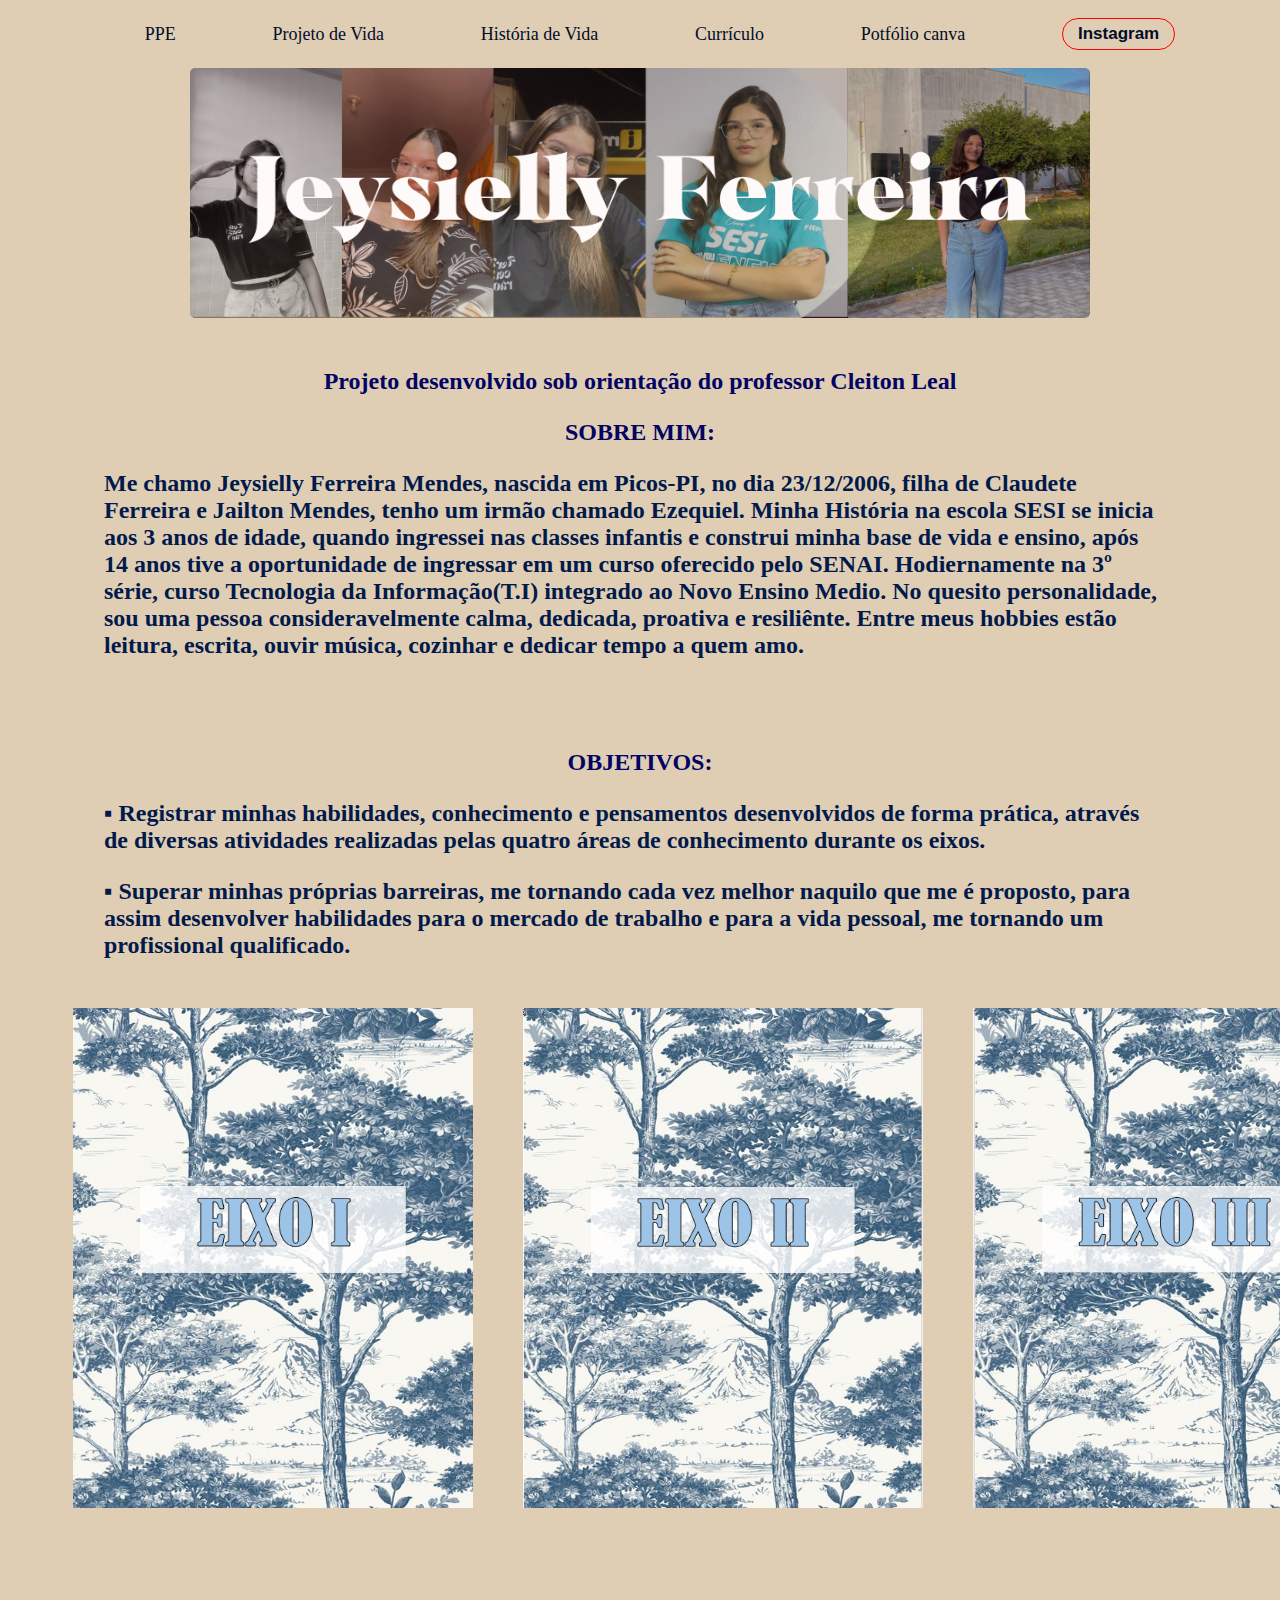
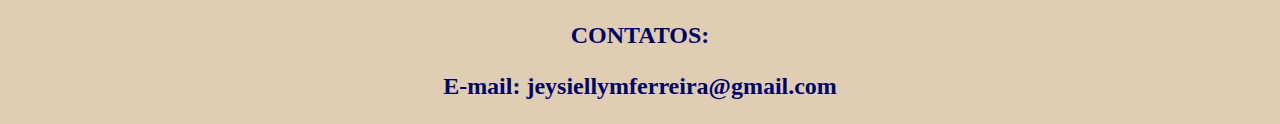
<file: index.html>
<!DOCTYPE html>
<html lang="en">
<head>
    <meta charset="UTF-8">
    <meta name="viewport" content="width=device-width, initial-scale=1.0">
    <title>jeysielly</title>
    <link rel="stylesheet" href="index.css">
</head>
<body>
<nav>
    <ul>
        <li>
            <a href="./ppe.html">PPE</a>
        </li>
        <li>
            <a href="./projet.html">Projeto de Vida</a>
        </li>
        <li>
            <a href="./hist.html">História de Vida</a>
        </li>
        <li>
            <a href="./img/currículo.png">Currículo</a>
        </li>
        <li>
            <a href="https://www.canva.com/design/DAF_bQYZ5K8/ZU3sPR44oaqJ5q0XvKj_HQ/view?utm_content=DAF_bQYZ5K8&utm_campaign=designshare&utm_medium=link&utm_source=editor">Potfólio canva</a>
        </li>
        <button>
            <a href="https://www.instagram.com/jeysiellyferreira?igsh=b3E5bm5ta3hkZzI2">Instagram</a> 
        </button>
    </ul>
</nav>
<header>

</header>
  
<div class="center 1">
    <img src="./img/Banner para Docs de Lista de tarefas, com estilo fotocêntrico, em marrom e branco.png"></img>
    
</div>
    <br>
        <section>
            <h3>Projeto desenvolvido sob orientação do professor Cleiton Leal<p></p> SOBRE MIM:</h3>
            <p>
                <h4><p> Me chamo Jeysielly Ferreira Mendes, nascida em Picos-PI, no dia 23/12/2006, filha de Claudete Ferreira e Jailton Mendes, tenho um irmão chamado Ezequiel. Minha História na escola SESI se inicia aos 3 anos de idade, quando ingressei nas classes infantis e construi minha base de vida e ensino, após 14 anos tive a oportunidade de ingressar em um curso oferecido pelo SENAI. Hodiernamente na 3º série, curso Tecnologia da Informação(T.I) integrado ao Novo Ensino Medio. No quesito personalidade, sou uma pessoa consideravelmente calma, dedicada, proativa e resiliênte. Entre meus hobbies estão leitura, escrita, ouvir música, cozinhar e dedicar tempo a quem amo. </p></h4>
        </section>
       </main>
       
    <br>
    <br>
    <main>
        <section>
            <h3>OBJETIVOS:</h3>
            <p>
               <h4> <p> ▪︎ Registrar minhas habilidades, conhecimento e pensamentos desenvolvidos de forma prática, através de diversas atividades realizadas pelas quatro áreas de conhecimento durante os eixos.<p></p>

                    ▪︎ Superar minhas próprias barreiras, me tornando cada vez melhor naquilo que me é proposto, para assim desenvolver habilidades para o mercado de trabalho e para a vida pessoal, me tornando um profissional qualificado.   </p></h4>
        </section>
       </main>
    <html>
    <style>
        ul{
            list-style: none;
            display: flex;
            justify-content: space-evenly;
        }
    </style>
    <body>
        <ul>
            <li>
                <footer>
                    <a href= "https://www.canva.com/design/DAGHY5w7RZE/RJU9bOTl8kyLg1O6LlrthA/edit?utm_content=DAGHY5w7RZE&utm_campaign=designshare&utm_medium=link2&utm_source=sharebutton" target="_blank" rel="noopner noreferrer">
                        <img src="./img/I.png"></img>
                    </a>  
                </footer>
            </li>
            <li>
                <footer>
                    <a href= "https://www.canva.com/design/DAGGYLdwqVI/Se6V-PMJwpYFfoT4FfNdGA/edit?utm_content=DAGGYLdwqVI&utm_campaign=designshare&utm_medium=link2&utm_source=sharebutton" target="_blank" rel="noopner noreferrer">
                        <img src="./img/2.png"></img>
                    </a>  
                </footer>
            </li>
            <li>
                <footer>
                    <a href= "https://www.canva.com/design/DAGRJnKxUBI/NXKdQHI-oCvB5w6bFDqvCg/edit?utm_content=DAGRJnKxUBI&utm_campaign=designshare&utm_medium=link2&utm_source=sharebutton" target="_blank" rel="noopner noreferrer">
                        <img src="./img/3.png"></img>
                    </a>  
                </footer>
            </li>
            <li>
                <footer>
                    <a href= "https://www.canva.com/design/DAGV0xzBXls/FL4y8DJKQtmdJ_GYTfyY2A/edit?utm_content=DAGV0xzBXls&utm_campaign=designshare&utm_medium=link2&utm_source=sharebutton" target="_blank" rel="noopner noreferrer">
                        <img src="./img/4.png"></img>
                    </a>  
                </footer>
    </ul>
</body>
</html>
    <main>
       
       <br>
       <br>
       <main>
        <section>
            <h3>CONTATOS:</h3>
            <p>
              <h3>  <p> E-mail: jeysiellymferreira@gmail.com <p></p>
            </p></h3>
            
        </section>
       </main>
</body>
</html>
</file>
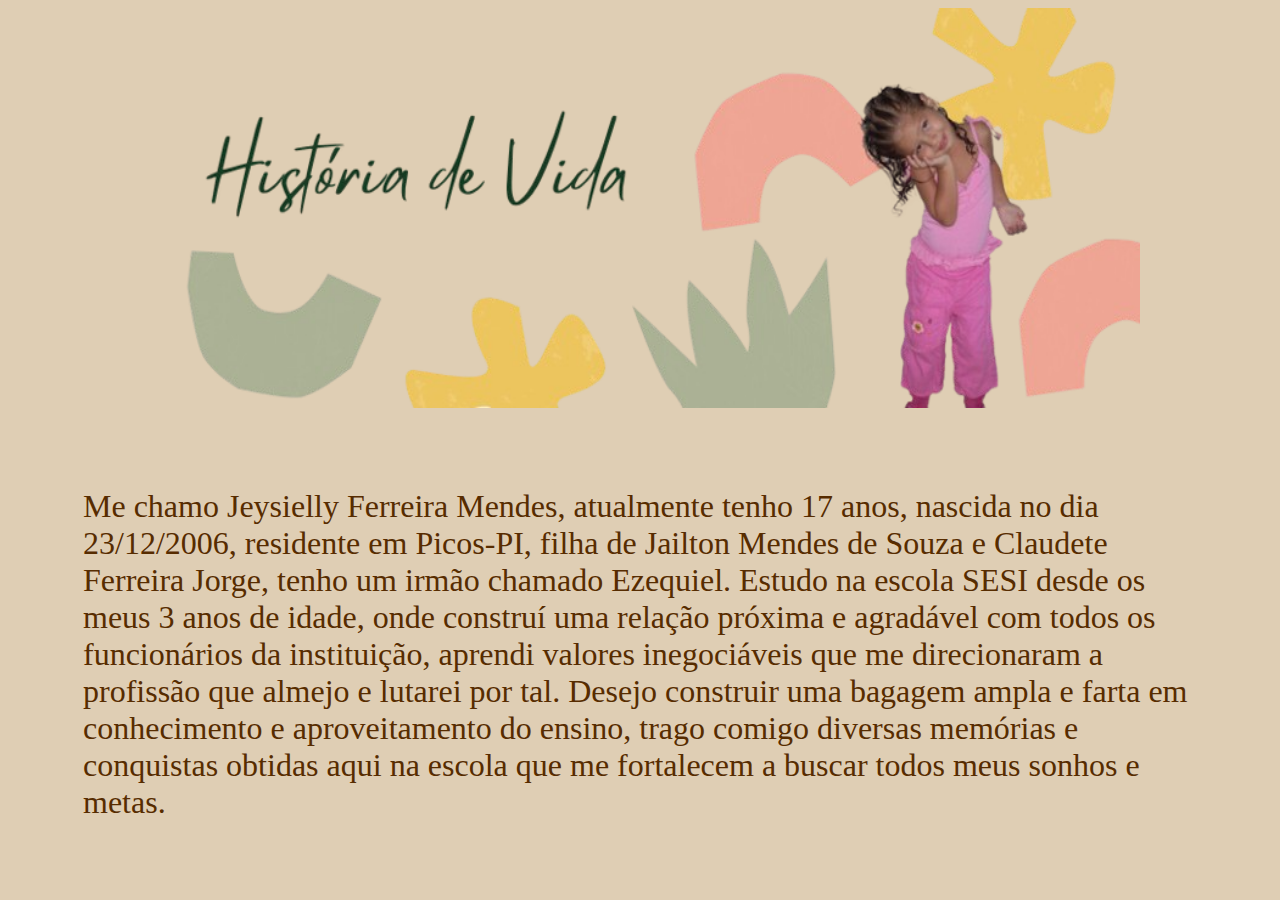
<file: hist.html>
<!DOCTYPE html>
<html lang="en">
<head>
    <meta charset="UTF-8">
    <meta name="viewport" content="width=device-width, initial-scale=1.0">
    <title>Document</title>
    <link rel="stylesheet" href="./hist.css">
</head>

<div class="center 1">
    <img src="./img/baby.png"></img>
</div>
<body>
    <li>
        <p>
           
            Me chamo Jeysielly Ferreira Mendes, atualmente tenho 17 anos, nascida no dia 23/12/2006, residente em Picos-PI, filha de Jailton Mendes de Souza e Claudete Ferreira Jorge, tenho um irmão chamado Ezequiel.
Estudo na escola SESI desde os meus 3 anos de idade, onde construí uma relação próxima e agradável com todos os funcionários da instituição, aprendi valores inegociáveis que me direcionaram a profissão que almejo e lutarei por tal.
Desejo construir uma bagagem ampla e farta em conhecimento e aproveitamento do ensino, trago comigo diversas memórias e conquistas obtidas aqui na escola que me fortalecem a buscar todos meus sonhos e metas.
            </p>
    </li>
</body>
</html>
</file>
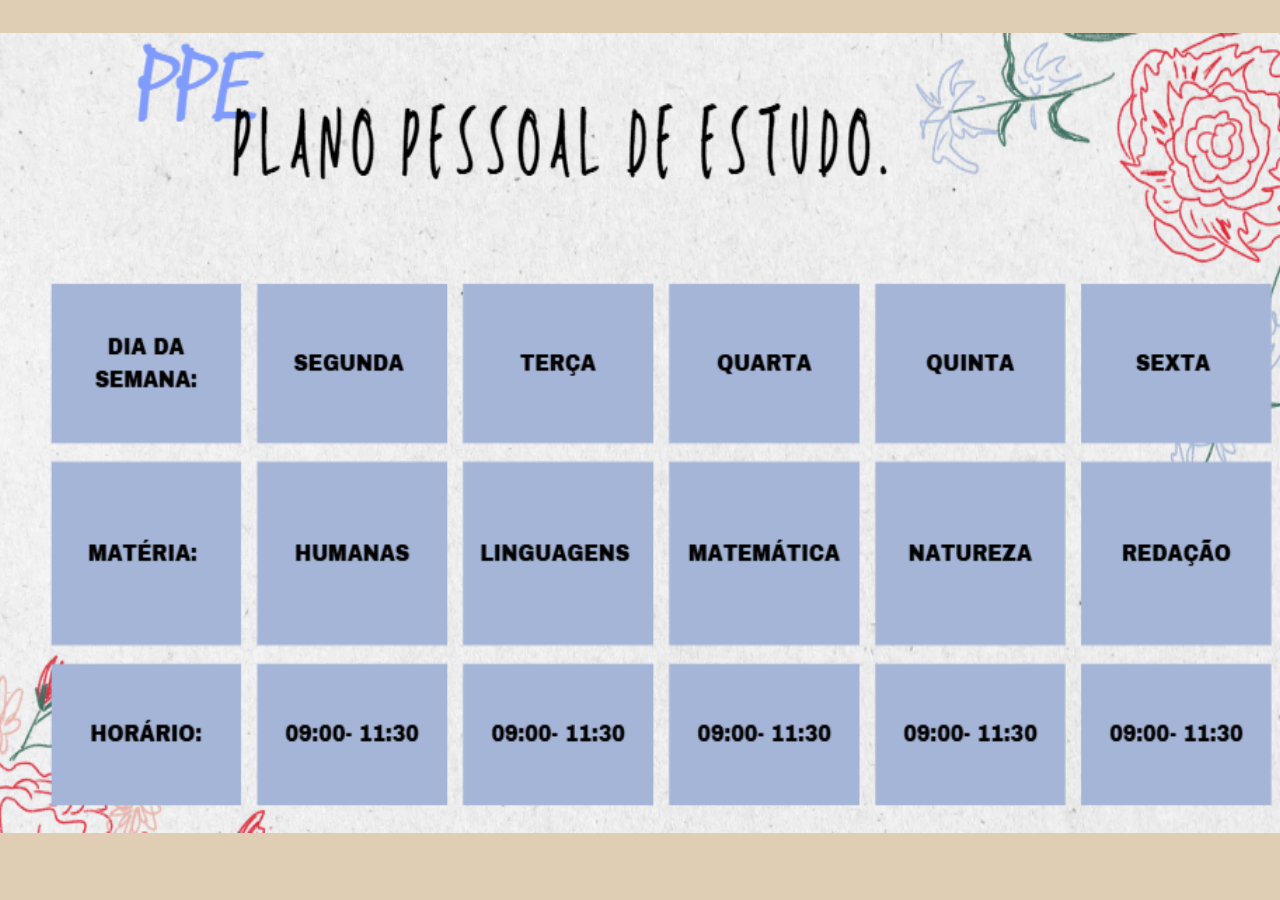
<file: ppe.html>
<!DOCTYPE html>
<html lang="en">
<head>
    <meta charset="UTF-8">
    <meta name="viewport" content="width=device-width, initial-scale=1.0">
    <title>Document</title>
    <link rel="stylesheet" href="./ppe.css">
</head>
<body>
    <li>
        
        <footer>
                <img src="./img/ppeofc.png"></img>
            </a>   
        </footer>
    </li>
</body>
</html>
</file>
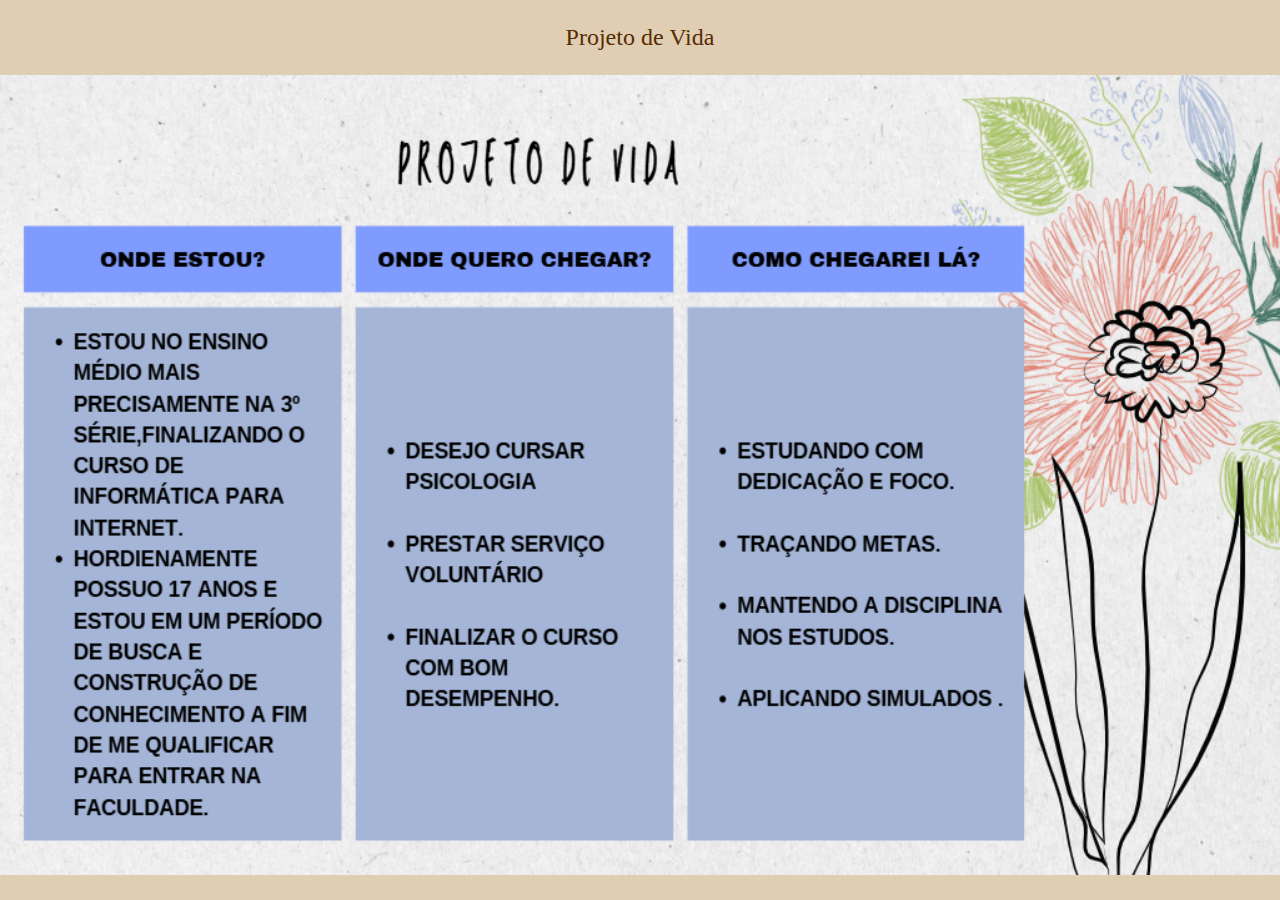
<file: projet.html>
<!DOCTYPE html>
<html lang="en">
<head>
    <meta charset="UTF-8">
    <meta name="viewport" content="width=device-width, initial-scale=1.0">
    <title>Document</title>
    <link rel="stylesheet" href="./projet.css">
</head>
<body>
    <li>
        <p>
            Projeto de Vida
            </p>
        <footer>
                <img src="./img/projeto.png"></img>
            </a>   
        </footer>
    </li>
</body>
</html>
</file>
<file: index.css>
body {
    color: rgb(2, 25, 75);
    background-color:#d4bc99bb;
    font-family: 'Lucida Sans', 'Lucida Sans Regular', 'Lucida Grande', 'Lucida Sans Unicode', 'Geneva', 'Verdana', 'sans-serifs';
    font-size:large;
}
ul {
    display:flex;
    justify-content:flex-end;
    list-style-type: none;
    align-items: center;
    padding: -500px;
}
a{
    color: rgb(2, 13, 41);
    text-decoration:none;
}
header img{

}
footer img{
    width: 400px;
    height: 500px;
    margin: 0px;
    border-radius:0%;
    padding: 25px;
    
}
img {
    width: 900px;
    height:250px;
    border-radius: 5px;


}
.center {
    text-align:center;
}
h1{
    color: rgb(131, 66, 5);
    text-align:center;
    margin: 10px;
    font-size:medium;

}
h2{
    color: rgb(35, 75, 207);
    text-align:center;
  
}
footer{
    display: flex;
    justify-content: center;
}
footer a{
    margin: 0px;
}
nav a:hover{
    color: green;
}
h3{
    color: rgb(2, 3, 99);
    text-align: center;
    font-size: x-large;
 
}
h4{
    margin:16px;
    padding-left: 80px;
    padding-right: 90px;
    font-size: x-large;
}
button {
    background: transparent;
    position: relative;
    padding: 5px 15px;
    display: center;
    align-items: center;
    font-size: 17px;
    font-weight: 600;
    text-decoration: none;
    cursor: pointer;
    border: 1px solid rgb(255,0,0);
    border-radius: 25px;
    outline: none;
    overflow: hidden;
    color: rgb(255,0,0);
    transition: color 0.3s 0.1s ease-out;
    text-align: center;
    justify-content: center;
  }
  
  button span {
    margin: 10px;
    justify-content: center;
  }
  
  button::before {
    position: absolute;
    top: 0;
    left: 0;
    right: 0;
    bottom: 0;
    margin: auto;
    content: '';
    border-radius: 50%;
    display: center;
    width: 20em;
    height: 20em;
    left: -5em;
    text-align: center;
    transition: box-shadow 0.5s ease-out;
    z-index: -1;
    justify-content: center;
  }
  
  button:hover {
    color: #fff;
    border: 1px solid rgb(255,0,0);
  }
  
  button:hover::before {
    box-shadow: inset 0 0 0 10em rgb(255, 0, 0);
  }
</file>
<file: hist.css>
body{
    color: rgb(87, 44, 0);
    background-color:#d4bc99bb;
    
    font-family: 'Lucida Sans', 'Lucida Sans Regular', 'Lucida Grande', 'Lucida Sans Unicode', 'Geneva', 'Verdana', 'sans-serifs';
    font-size:large;
    list-style-type: none;
}

img {
    width: 1000px;
    height:400px;
    border-radius: 0%;

}
.center {
    text-align:center;
}
p{
    font-size:xx-large;
    align-items: center;
    justify-content: center;
    display: flex;
    margin: 25px;
    padding: 50px;
}
</file>
<file: ppe.css>
body{
    color: rgb(87, 44, 0);
    background-color:#d4bc99bb;
    
    font-family: 'Lucida Sans', 'Lucida Sans Regular', 'Lucida Grande', 'Lucida Sans Unicode', 'Geneva', 'Verdana', 'sans-serifs';
    font-size:large;
    list-style-type: none;
}
footer img{
    width: 1300px;
    height: 800px;
    list-style-type: none;
    margin: 25px;
}
footer{
    display: flex;
    justify-content: center;
    list-style-type: none;

}
</file>
<file: projet.css>
body{
    color: rgb(87, 44, 0);
    background-color:#d4bc99bb;
   
    font-family: 'Lucida Sans', 'Lucida Sans Regular', 'Lucida Grande', 'Lucida Sans Unicode', 'Geneva', 'Verdana', 'sans-serifs';
    font-size:large;
    list-style-type: none;
}
footer img{
    width: 1300px;
    height: 800px;
}
footer{
    display: flex;
    justify-content: center;
}
p{
    font-size: x-large;
    align-items: center;
    justify-content: center;
    display: flex;
}
</file>
